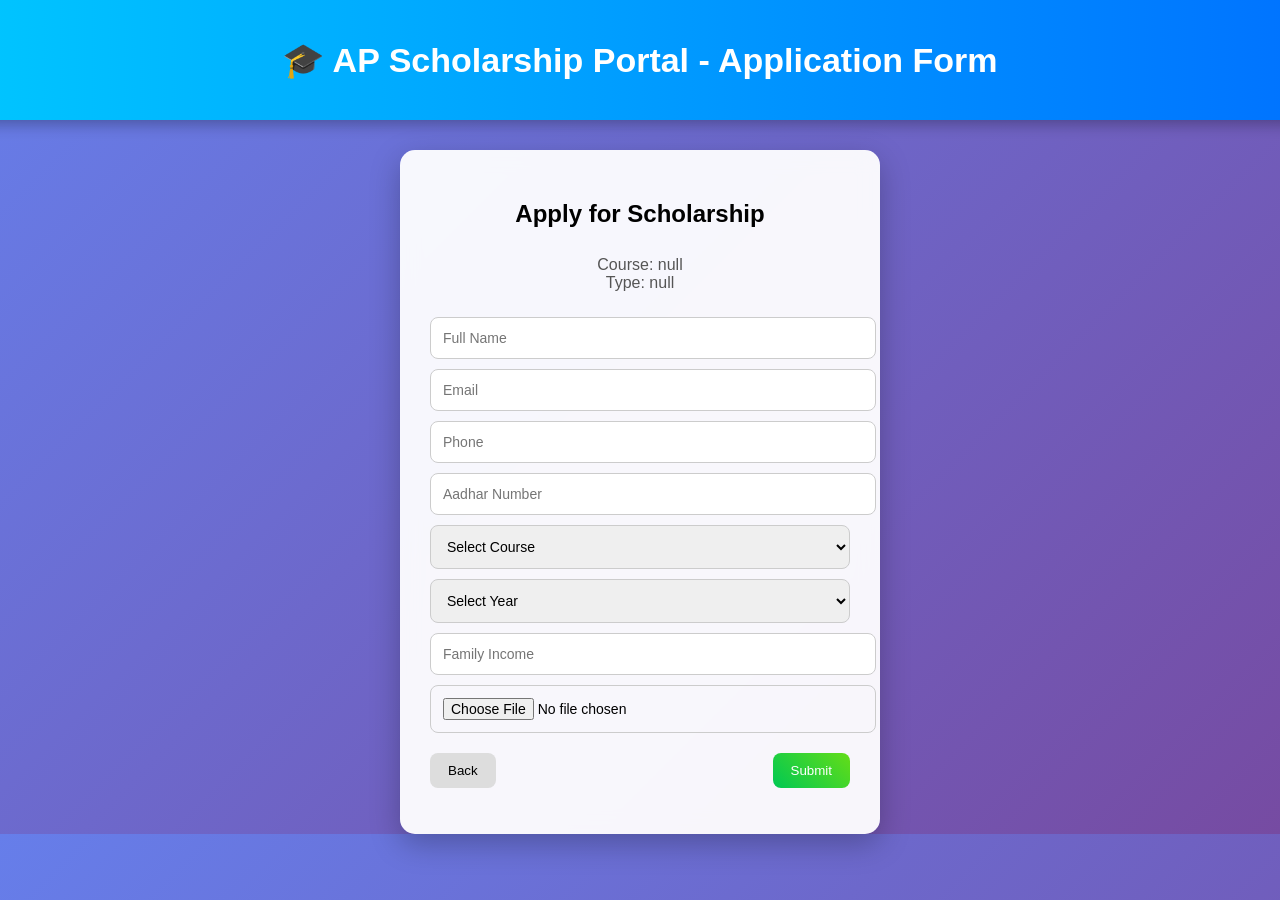
<file: application.html>
<!DOCTYPE html>
<html lang="en">
<head>
<meta charset="UTF-8">
<title>Scholarship Application</title>
<meta name="viewport" content="width=device-width, initial-scale=1.0">

<style>

/* ===== BACKGROUND ===== */
body {
    margin: 0;
    font-family: 'Segoe UI', sans-serif;
    background: linear-gradient(135deg, #667eea, #764ba2);
    display: flex;
    flex-direction: column;
    align-items: center;
}

/* ===== HEADER ===== */
.header {
    width: 100%;
    text-align: center;
    padding: 40px;
    font-size: 34px;
    font-weight: bold;
    color: white;
    background: linear-gradient(90deg,#00c6ff,#0072ff);
    box-shadow: 0 4px 15px rgba(0,0,0,0.3);
}

/* ===== FORM CONTAINER ===== */
.container {
    width: 100%;
    display: flex;
    justify-content: center;
    margin-top: 30px;
}

/* ===== FORM BOX ===== */
.form-box {
    background: rgba(255,255,255,0.95);
    backdrop-filter: blur(10px);
    padding: 30px;
    border-radius: 15px;
    width: 420px;
    box-shadow: 0 10px 30px rgba(0,0,0,0.25);
    animation: fadeIn 0.8s ease;
}

/* ===== TITLE ===== */
.form-box h2 {
    text-align: center;
    margin-bottom: 10px;
}

.sch-info {
    text-align: center;
    margin-bottom: 15px;
    color: #555;
}

/* ===== INPUTS ===== */
input, select {
    width: 100%;
    padding: 12px;
    margin-top: 10px;
    border-radius: 8px;
    border: 1px solid #ccc;
    transition: 0.3s;
    font-size: 14px;
}

input:focus, select:focus {
    border-color: #0072ff;
    box-shadow: 0 0 8px rgba(0,114,255,0.3);
}

/* ===== BUTTONS ===== */
.btn-group {
    display: flex;
    justify-content: space-between;
    margin-top: 20px;
}

button {
    padding: 10px 18px;
    border: none;
    border-radius: 8px;
    cursor: pointer;
    transition: 0.3s;
}

/* BACK */
.back-btn {
    background: #ddd;
}

.back-btn:hover {
    background: #bbb;
}

/* SUBMIT */
.submit-btn {
    background: linear-gradient(45deg,#00c853,#64dd17);
    color: white;
}

.submit-btn:hover {
    transform: scale(1.05);
}

/* SUCCESS */
#msg {
    text-align: center;
    margin-top: 15px;
    font-weight: bold;
}

/* ===== ANIMATION ===== */
@keyframes fadeIn {
    from {
        opacity: 0;
        transform: translateY(30px);
    }
    to {
        opacity: 1;
        transform: translateY(0);
    }
}

</style>
</head>

<body>

<div class="header">🎓 AP Scholarship Portal - Application Form</div>

<div class="container">
<div class="form-box">

<h2>Apply for Scholarship</h2>

<div class="sch-info">
    <b id="schName"></b><br>
    <span id="schCourse"></span><br>
    <span id="schType"></span>
</div>

<input type="text" placeholder="Full Name">
<input type="email" placeholder="Email">
<input type="number" placeholder="Phone">
<input type="number" placeholder="Aadhar Number">

<select id="course" onchange="updateYears()">
<option value="">Select Course</option>
<option value="Intermediate">Intermediate</option>    
<option value="Deploma">Deploma</option>
<option value="B.Tech">B.Tech</option>
<option value="Degree">Degree</option>    
<option value="M.Tech">M.Tech</option>
</select>

<select id="year">
<option>Select Year</option>
</select>

<input type="text" placeholder="Family Income">
<input type="file">

<div class="btn-group">
<button class="back-btn" onclick="goBack()">Back</button>
<button class="submit-btn" onclick="submitForm()">Submit</button>
</div>

<p id="msg"></p>

</div>
</div>

<script>
/* GET DATA */
let params = new URLSearchParams(window.location.search);
document.getElementById("schName").innerText = params.get("name");
document.getElementById("schCourse").innerText = "Course: " + params.get("course");
document.getElementById("schType").innerText = "Type: " + params.get("type");

/* SUBMIT */
function submitForm(){
    let msg = document.getElementById("msg");

    msg.innerText = "✅ Application Submitted Successfully!";
    msg.style.color = "green";

    setTimeout(()=>{
        msg.innerText="";
    },3000);
}

/* BACK */
function goBack(){
    window.history.back();
}
function updateYears(){

    let course = document.getElementById("course").value;
    let year = document.getElementById("year");

    year.innerHTML = '<option>Select Year</option>';

    if(course === "Intermediate"){
        year.innerHTML += `<option>1st Year</option><option>2nd Year</option>`;
    }
    else if(course === "Diploma"){
        year.innerHTML += `<option>1st Year</option><option>2nd Year</option><option>3rd Year</option>`;
    }
    else if(course === "B.Tech"){
        year.innerHTML += `<option>1st Year</option><option>2nd Year</option><option>3rd Year</option><option>4th Year</option>`;
    }
    else if(course === "Degree"){
        year.innerHTML += `<option>1st Year</option><option>2nd Year</option><option>3rd Year</option>`;
    }
    else if(course === "M.Tech"){
        year.innerHTML += `<option>1st Year</option><option>2nd Year</option>`;
    }
}
updateYears();
</script>

</body>
</html>
</file>
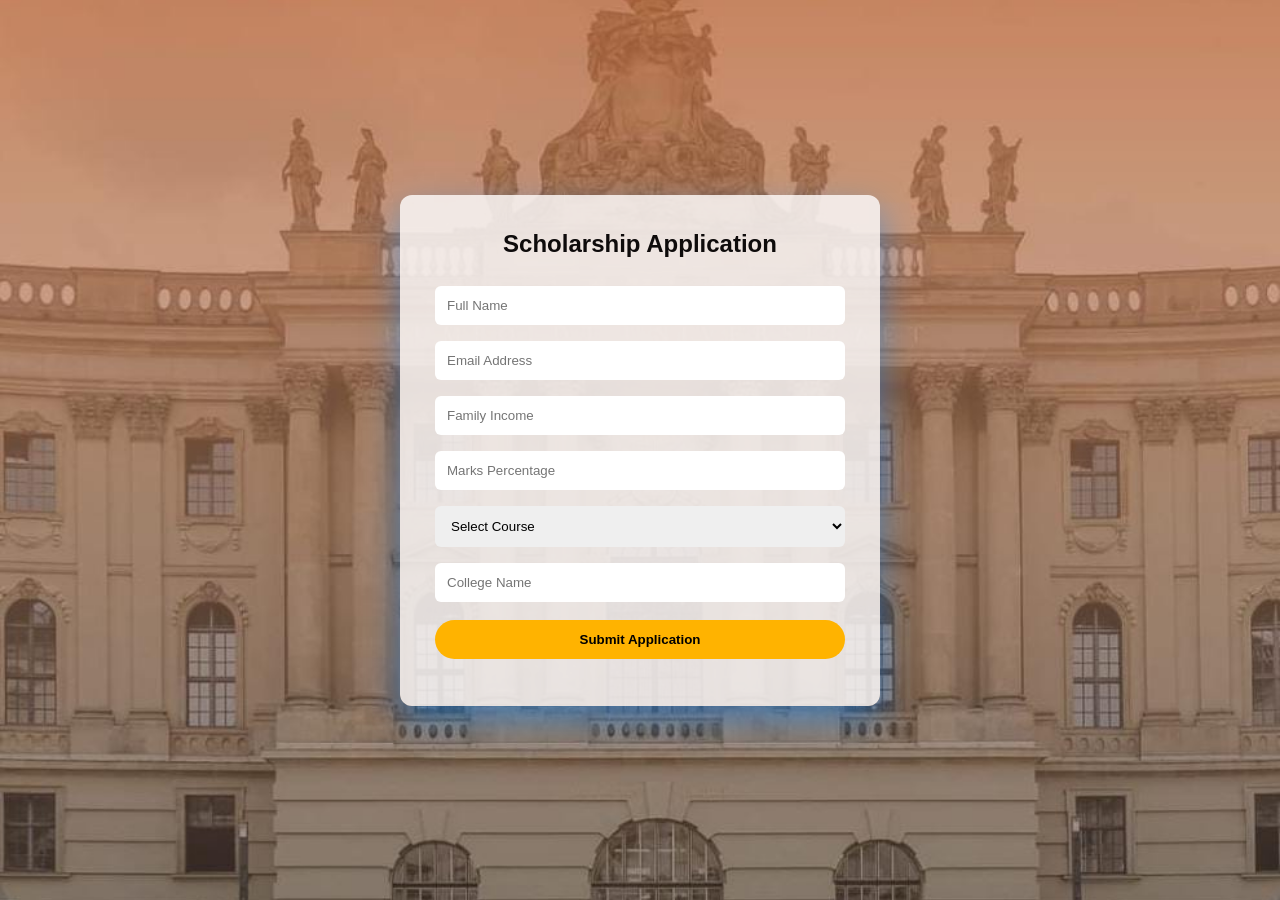
<file: apply.html>
<!DOCTYPE html>
<html lang="en">
<head>
<meta charset="UTF-8">
<title>Scholarship Application Form</title>

<style>

*{
margin:0;
padding:0;
box-sizing:border-box;
font-family:Arial, sans-serif;
}

body{
height:100vh;
display:flex;
justify-content:center;
align-items:center;
background-image:url("scholarship-bg.jpg");
background-size:cover;
background-position:center;
background-repeat:no-repeat;
}

/* Form Card */

.form-box{
width:480px;
background:rgba(249, 247, 247, 0.85);
padding:35px;
border-radius:12px;
color:rgb(14, 11, 11);
box-shadow:0 15px 35px rgba(7, 133, 252, 0.5);
}

/* Heading */

.form-box h2{
text-align:center;
margin-bottom:20px;
}

/* Input fields */

.form-box input,
.form-box select{
width:100%;
padding:12px;
margin:8px 0;
border:none;
border-radius:6px;
}

/* Button */

.form-box button{
width:100%;
padding:12px;
margin-top:10px;
background:#ffb300;
border:none;
border-radius:25px;
font-weight:bold;
cursor:pointer;
}

/* Message */

#msg{
margin-top:12px;
text-align:center;
font-weight:bold;

}

</style>
</head>

<body>

<div class="form-box">

<h2>Scholarship Application</h2>

<input type="text" id="name" placeholder="Full Name">

<input type="email" id="email" placeholder="Email Address">

<input type="number" id="income" placeholder="Family Income">

<input type="number" id="marks" placeholder="Marks Percentage">

<select id="course">
<option value="">Select Course</option>
<option>B.Tech</option>
<option>B.Sc</option>
<option>B.Com</option>
<option>M.Tech</option>
</select>

<input type="text" id="college" placeholder="College Name">

<button onclick="submitForm()">Submit Application</button>

<p id="msg"></p>

</div>

<script>

function submitForm(){

var name=document.getElementById("name").value;
var email=document.getElementById("email").value;
var income=document.getElementById("income").value;
var marks=document.getElementById("marks").value;
var course=document.getElementById("course").value;
var college=document.getElementById("college").value;

var msg=document.getElementById("msg");

if(name=="" || email=="" || income=="" || marks=="" || course=="" || college==""){

msg.style.color="red";
msg.innerHTML="Please fill all fields";

}
else{

msg.style.color="darkgreen";
msg.innerHTML="Application Submitted Successfully";

}

}

</script>

</body>
</html>
</file>
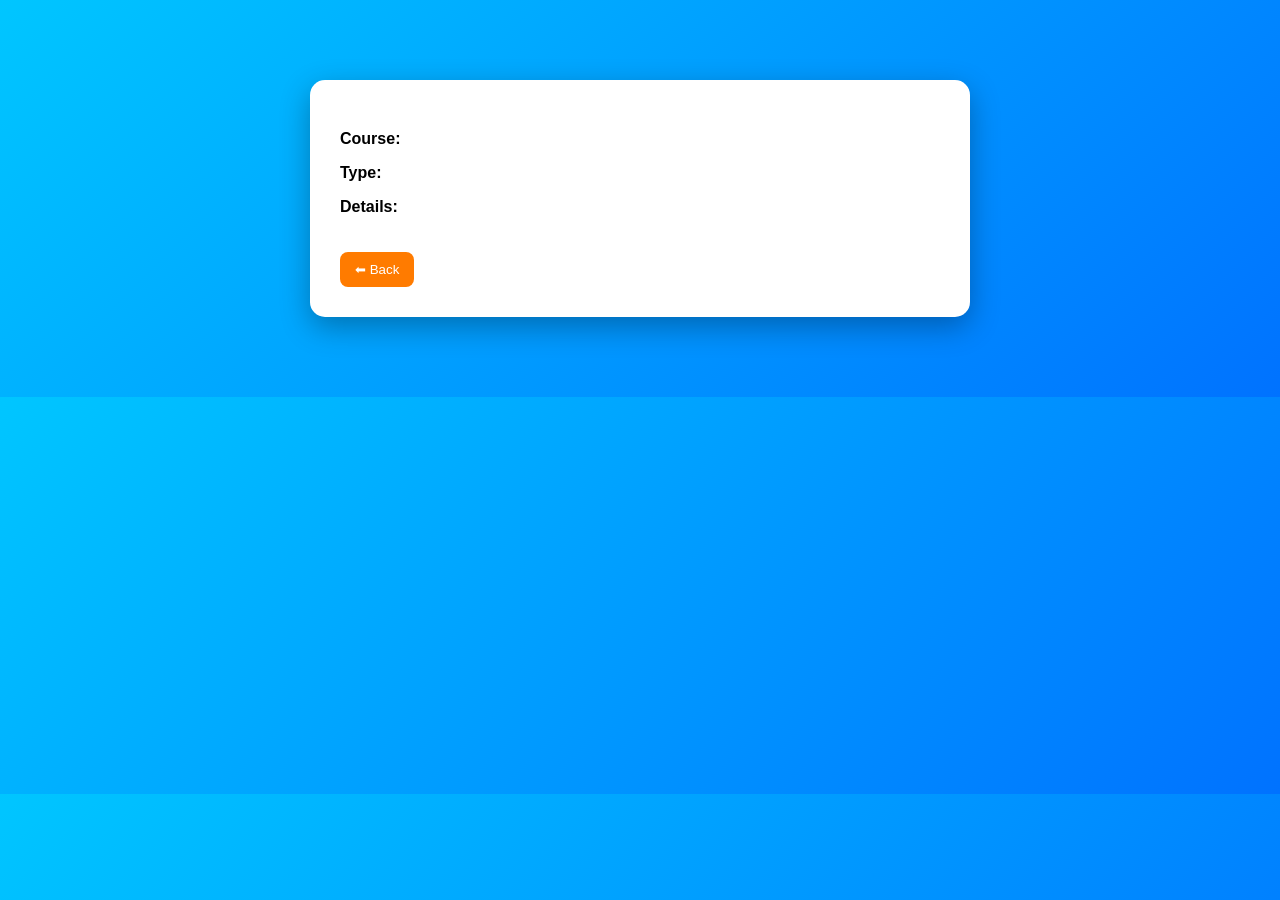
<file: details.html>
<!DOCTYPE html>
<html lang="en">
<head>
<meta charset="UTF-8">
<meta name="viewport" content="width=device-width, initial-scale=1.0">
<title>Scholarship Details</title>

<style>
body {
    margin: 0;
    font-family: 'Segoe UI', sans-serif;
    background: linear-gradient(135deg,#00c6ff,#0072ff);
    color: white;
}

/* CARD */
.container {
    max-width: 600px;
    margin: 80px auto;
    background: white;
    color: black;
    padding: 30px;
    border-radius: 15px;
    box-shadow: 0 10px 30px rgba(0,0,0,0.3);
    animation: fade 0.5s ease;
}

@keyframes fade {
    from{opacity:0; transform:translateY(20px);}
    to{opacity:1; transform:translateY(0);}
}

h2 {
    color: #0072ff;
}

.btn {
    margin-top: 20px;
    padding: 10px 15px;
    border: none;
    background: #ff7b00;
    color: white;
    border-radius: 8px;
    cursor: pointer;
}
</style>
</head>

<body>

<div class="container">
    <h2 id="name"></h2>
    <p><strong>Course:</strong> <span id="course"></span></p>
    <p><strong>Type:</strong> <span id="type"></span></p>
    <p><strong>Details:</strong></p>
    <p id="details"></p>

    <button class="btn" onclick="goBack()">⬅ Back</button>
</div>

<script>
/* GET URL DATA */
const params = new URLSearchParams(window.location.search);

document.getElementById("name").innerText = params.get("name");
document.getElementById("course").innerText = params.get("course");
document.getElementById("type").innerText = params.get("type");
document.getElementById("details").innerText = params.get("details");

/* BACK BUTTON */
function goBack(){
    window.history.back();
}
</script>

</body>
</html>
</file>
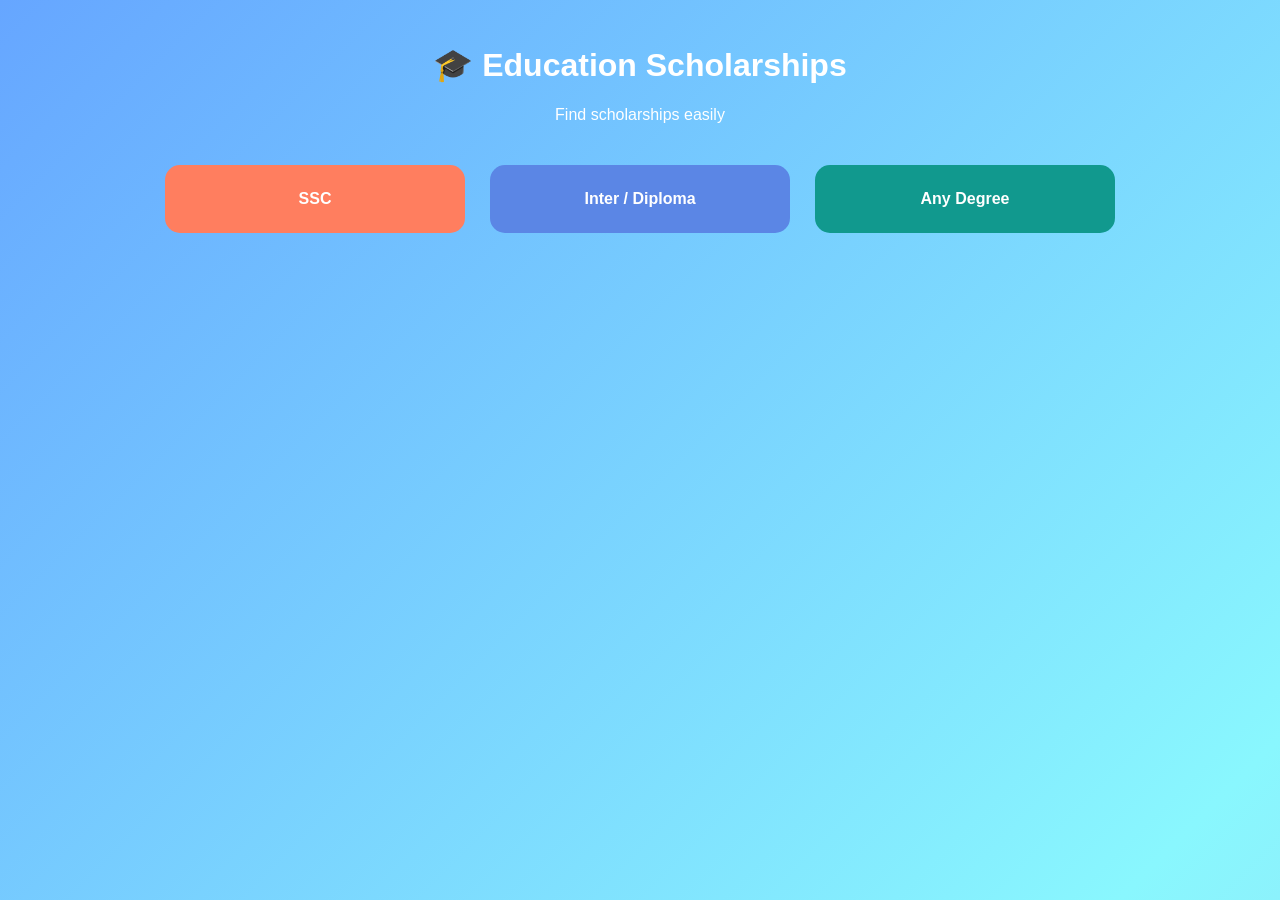
<file: education.html>
<!DOCTYPE html>
<html lang="en">
<head>
<meta charset="UTF-8">
<title>Education Scholarships</title>

<style>

/* ===== BODY ===== */
body{
    margin: 0;
    font-family: Arial;
    background: linear-gradient(-45deg, #74ebd5, #acb6e5, #89f7fe, #66a6ff);
    background-size: 400% 400%;
    animation: bg 10s ease infinite;
}

@keyframes bg{
    0%{background-position:0%}
    50%{background-position:100%}
    100%{background-position:0%}
}

/* HEADER */
.header{
    text-align:center;
    color:white;
    padding:25px;
}

/* BOXES */
.boxes{
    display:flex;
    justify-content:center;
    gap:25px;
    flex-wrap:wrap;
}

.box{
    width:250px;
    padding:25px;
    border-radius:15px;
    color:white;
    text-align:center;
    cursor:pointer;
    font-weight:bold;
    transition:0.3s;
}

.box:hover{ transform:scale(1.08); }

.tenth{background:#ff7e5f;}
.inter{background:#5b86e5;}
.degree{background:#11998e;}

/* LIST */
.list-box{
    display:none;
    width:80%;
    margin:40px auto;
    padding:20px;
    border-radius:10px;
    color:white;
}

.theme-tenth{background:#ff7e5f;}
.theme-inter{background:#5b86e5;}
.theme-degree{background:#11998e;}

.scholarship-item{
    background:white;
    color:black;
    margin:10px;
    padding:10px;
    border-radius:8px;
    display:flex;
    justify-content:space-between;
    align-items:center;
}

/* APPLY BUTTON */
.apply-btn{
    background:green;
    color:white;
    border:none;
    padding:6px 10px;
    cursor:pointer;
}

/* POPUP */
.form-popup{
    display:none;
    position:fixed;
    top:50%;
    left:50%;
    transform:translate(-50%,-50%);
    background:white;
    padding:20px;
    border-radius:10px;
    width:300px;
    box-shadow:0 0 15px rgba(0,0,0,0.3);
}

.form-popup input{
    width:100%;
    margin:8px 0;
    padding:8px;
}

.form-popup button{
    width:100%;
    padding:10px;
    background:blue;
    color:white;
    border:none;
}

/* SUCCESS */
.success{
    color:green;
    display:none;
    text-align:center;
}

</style>
</head>

<body>

<div class="header">
    <h1>🎓 Education Scholarships</h1>
    <p>Find scholarships easily</p>
</div>

<!-- BOXES -->
<div class="boxes">
    <div class="box tenth" onclick="showList('tenth')">SSC</div>
    <div class="box inter" onclick="showList('inter')">Inter / Diploma</div>
    <div class="box degree" onclick="showList('degree')">Any Degree</div>
</div>

<!-- LIST -->
<div class="list-box" id="scholarships">
    <h2 id="title"></h2>
    <div id="list"></div>
    <br>
    <button onclick="goBack()">← Back</button>
</div>

<!-- FORM -->
<div class="form-popup" id="form">
    <h3>Apply Scholarship</h3>
    <input type="text" placeholder="Full Name">
    <input type="text" placeholder="Aadhar Number">
    <input type="file">
    <button onclick="submitForm()">Submit Application</button>
    <p class="success" id="successMsg">✅ Application Submitted Successfully</p>
</div>

<script>

/* SHOW LIST */
function showList(type){

    let box = document.getElementById("scholarships");
    let title = document.getElementById("title");
    let list = document.getElementById("list");

    box.style.display="block";
    box.className="list-box";

    let data=[];

    if(type==="tenth"){
        title.innerText="SSC Scholarships";
        box.classList.add("theme-tenth");
        data=["Pre-Matric Scholarship","SSC State Scheme"];
    }

    if(type==="inter"){
        title.innerText="Inter / Diploma Scholarships";
        box.classList.add("theme-inter");
        data=["Post-Matric Scholarship","Central Scheme"];
    }

    if(type==="degree"){
        title.innerText="Degree Scholarships";
        box.classList.add("theme-degree");
        data=["AICTE Scholarship","Merit Scheme"];
    }

    list.innerHTML="";

    data.forEach(item=>{
        list.innerHTML += `
        <div class="scholarship-item">
            ${item}
        </div>`;
    });
}

/* BACK */
function goBack(){
    document.getElementById("scholarships").style.display="none";
}

/* OPEN FORM (FIXED) */
function openForm(){
    document.getElementById("form").style.display="block";
    document.getElementById("successMsg").style.display="none";
}

/* SUBMIT (FIXED) */
function submitForm(){
    document.getElementById("successMsg").style.display="block";
}

</script>

</body>
</html>
</file>
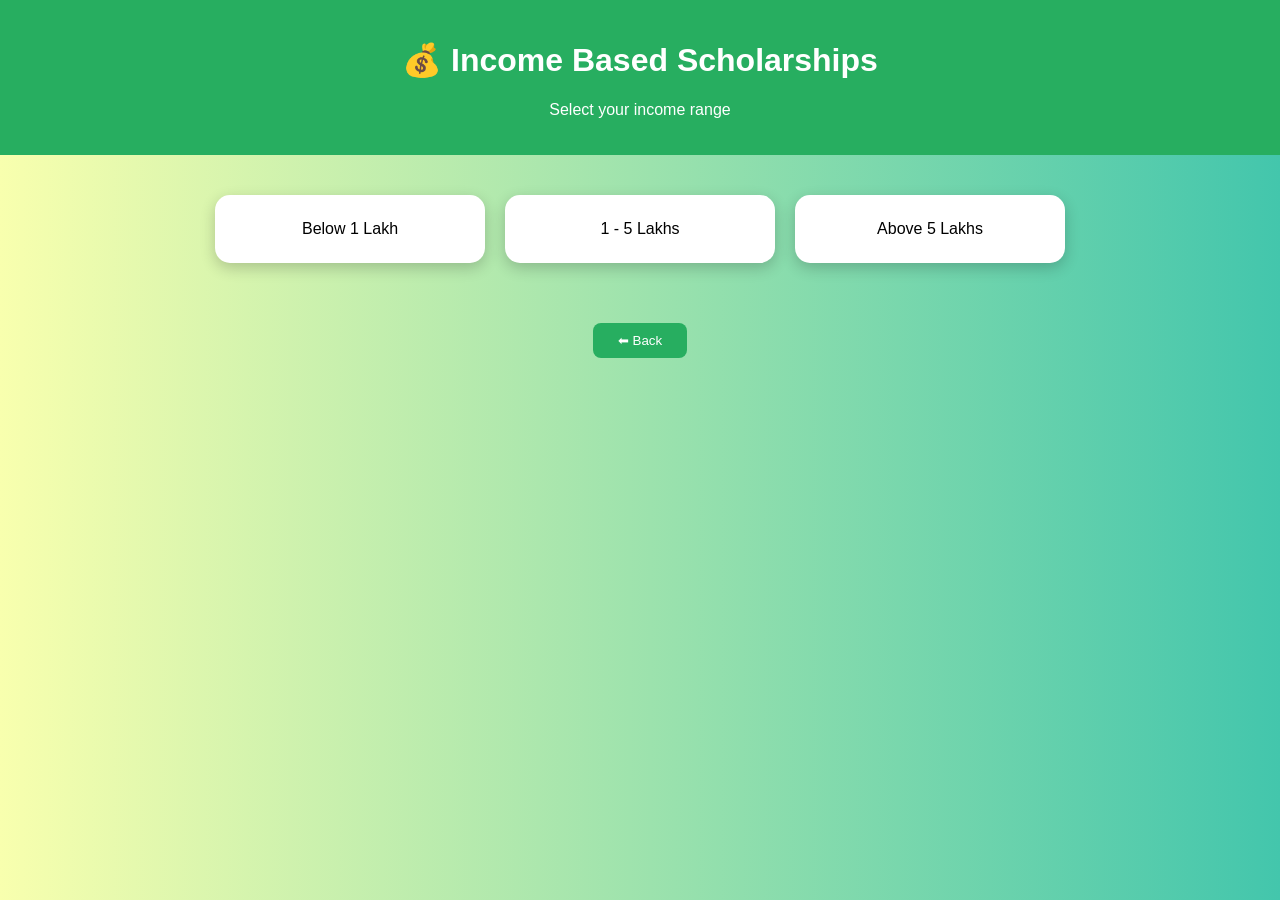
<file: income.html>
<!DOCTYPE html>
<html lang="en">
<head>
<meta charset="UTF-8">
<title>Income Based Scholarships</title>

<style>
body {
    font-family: 'Segoe UI', sans-serif;
    margin: 0;
    background: linear-gradient(to right, #f8ffae, #43c6ac);
}

header {
    background: #27ae60;
    color: white;
    text-align: center;
    padding: 20px;
}

.container {
    display: flex;
    justify-content: center;
    gap: 20px;
    padding: 40px;
    flex-wrap: wrap;
}

.card {
    background: white;
    padding: 25px;
    width: 220px;
    border-radius: 15px;
    text-align: center;
    cursor: pointer;
    transition: 0.3s;
    box-shadow: 0 5px 15px rgba(0,0,0,0.2);
}

.card:hover {
    transform: translateY(-10px);
    background: #eaffea;
}

.question-box {
    display: none;
    text-align: center;
    margin-top: 20px;
}

.btn {
    padding: 10px 20px;
    margin: 10px;
    border: none;
    border-radius: 8px;
    cursor: pointer;
    font-size: 16px;
}

.yes {
    background: #2ecc71;
    color: white;
}

.no {
    background: #e74c3c;
    color: white;
}

.result {
    display: none;
    width: 70%;
    margin: 30px auto;
    background: white;
    padding: 20px;
    border-radius: 10px;
    box-shadow: 0 5px 15px rgba(0,0,0,0.2);
}

ul {
    text-align: left;
}

.back {
    display: block;
    margin: 20px auto;
    padding: 10px 25px;
    background: #27ae60;
    color: white;
    border: none;
    border-radius: 8px;
    cursor: pointer;
}
</style>

</head>

<body>

<header>
<h1>💰 Income Based Scholarships</h1>
<p>Select your income range</p>
</header>

<div class="container">

<div class="card" onclick="selectIncome('low')">Below 1 Lakh</div>
<div class="card" onclick="selectIncome('mid')">1 - 5 Lakhs</div>
<div class="card" onclick="selectIncome('high')">Above 5 Lakhs</div>

</div>

<!-- Question -->
<div class="question-box" id="questionBox">
<h2>Is there any Government Employee in your family?</h2>
<button class="btn yes" onclick="showResult('yes')">Yes</button>
<button class="btn no" onclick="showResult('no')">No</button>
</div>

<!-- Result -->
<div class="result" id="resultBox"></div>

<button class="back" onclick="goBack()">⬅ Back</button>

<script>
let selectedIncome = "";

function selectIncome(type){
    selectedIncome = type;
    document.getElementById("questionBox").style.display = "block";
    document.getElementById("resultBox").style.display = "none";
}

function showResult(answer){
    let result = document.getElementById("resultBox");
    result.style.display = "block";

    let content = "<h3>Available Scholarships:</h3><ul>";

    if(answer === "yes"){
        if(selectedIncome === "low"){
            content += "<li>AP EBC Scholarship</li><li>Post Matric Scholarship</li>";
        }
        else if(selectedIncome === "mid"){
            content += "<li>Merit Cum Means Scholarship</li><li>State Govt Support Scheme</li>";
        }
        else{
            content += "<li>Limited Govt Scholarships Available</li>";
        }
    }
    else{
        if(selectedIncome === "low"){
            content += "<li>YS Jagananna Vidya Deevena</li><li>Full Fee Reimbursement</li>";
        }
        else if(selectedIncome === "mid"){
            content += "<li>Partial Fee Reimbursement</li><li>Private Scholarships</li>";
        }
        else{
            content += "<li>Merit Based Private Scholarships</li>";
        }
    }

    content += "</ul>";

    result.innerHTML = content;
}

function goBack(){
    window.location.href = "index.html";
}
</script>

</body>
</html>
</file>
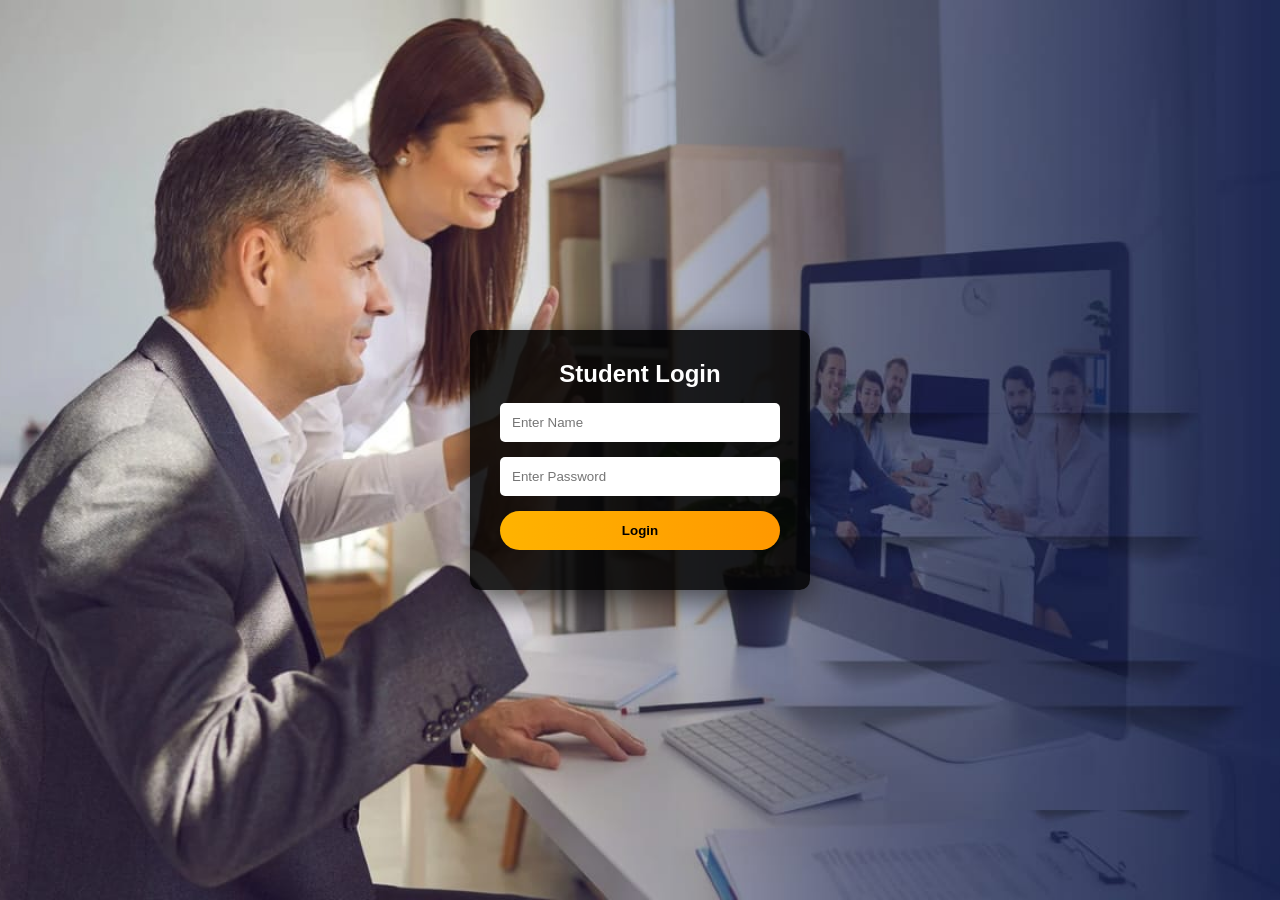
<file: login.html>
<!DOCTYPE html>
<html>
<head>
<title>Student Scholarship Portal</title>

<style>

*{
margin:0;
padding:0;
box-sizing:border-box;
font-family:Arial;
}

/* Background */

body{
height:100vh;
display:flex;
justify-content:center;
align-items:center;

background-image:url("login-bg.jpg");
background-size:cover;
background-position:center;
background-repeat:no-repeat;
}

/* Container */

.container{
display:flex;
flex-direction:column;
align-items:center;
gap:20px;
}

/* Welcome Message */

#welcome{
color:white;
font-size:26px;
font-weight:bold;
text-align:center;
}

/* Login Box */

.login-box{
width:340px;
background:rgba(0,0,0,0.85);
padding:30px;
border-radius:10px;
color:white;
box-shadow:0 10px 30px rgba(0,0,0,0.6);
}

/* Eligibility Box */

.eligibility-box{
width:340px;
background:rgba(0,0,0,0.85);
padding:30px;
border-radius:10px;
color:white;
box-shadow:0 10px 30px rgba(0,0,0,0.6);

display:none;
}

/* Headings */

h2{
margin-bottom:15px;
text-align:center;
}

/* Inputs */

input{
width:100%;
padding:12px;
margin-bottom:15px;
border:none;
border-radius:5px;
}

/* Buttons */

button{
width:100%;
padding:12px;
background:linear-gradient(to right,#ffb300,#ff9800);
border:none;
border-radius:25px;
font-weight:bold;
cursor:pointer;
transition:0.3s;
}

button:hover{
transform:scale(1.05);
}

/* Messages */

#loginMsg{
margin-top:10px;
font-weight:bold;
text-align:center;
}

#result{
margin-top:10px;
font-weight:bold;
text-align:center;
}

</style>

</head>

<body>

<div class="container">

<p id="welcome"></p>

<!-- LOGIN PORTION -->

<div class="login-box">

<h2>Student Login</h2>

<input type="text" id="name" placeholder="Enter Name">

<input type="password" placeholder="Enter Password">

<button type="button" onclick="login()">Login</button>

<p id="loginMsg"></p>

</div>


<!-- ELIGIBILITY PORTION -->

<div class="eligibility-box" id="eligibilityBox">

<h2>Eligibility Check</h2>

<input type="number" id="income" placeholder="Enter Income">

<input type="number" id="marks" placeholder="Enter Marks Percentage">

<button type="button" onclick="checkEligibility()">Check Eligibility</button>

<p id="result"></p>

</div>

</div>


<script>

/* LOGIN FUNCTION */

function login(){

let name=document.getElementById("name").value;

if(name!=""){

document.getElementById("welcome").innerHTML="Welcome "+name;

document.getElementById("loginMsg").innerHTML="Login Successful";
document.getElementById("loginMsg").style.color="lightgreen";

/* show eligibility */

document.getElementById("eligibilityBox").style.display="block";

}

else{

document.getElementById("loginMsg").innerHTML="Please enter name";
document.getElementById("loginMsg").style.color="red";

}

}


/* ELIGIBILITY CHECK */

function checkEligibility(){

let income=document.getElementById("income").value;
let marks=document.getElementById("marks").value;

if(income<=500000 && marks>=75){

window.location.href="success.html";

}

else{

document.getElementById("result").innerHTML="Not Eligible";
document.getElementById("result").style.color="red";

}

}

</script>

</body>
</html>
</file>
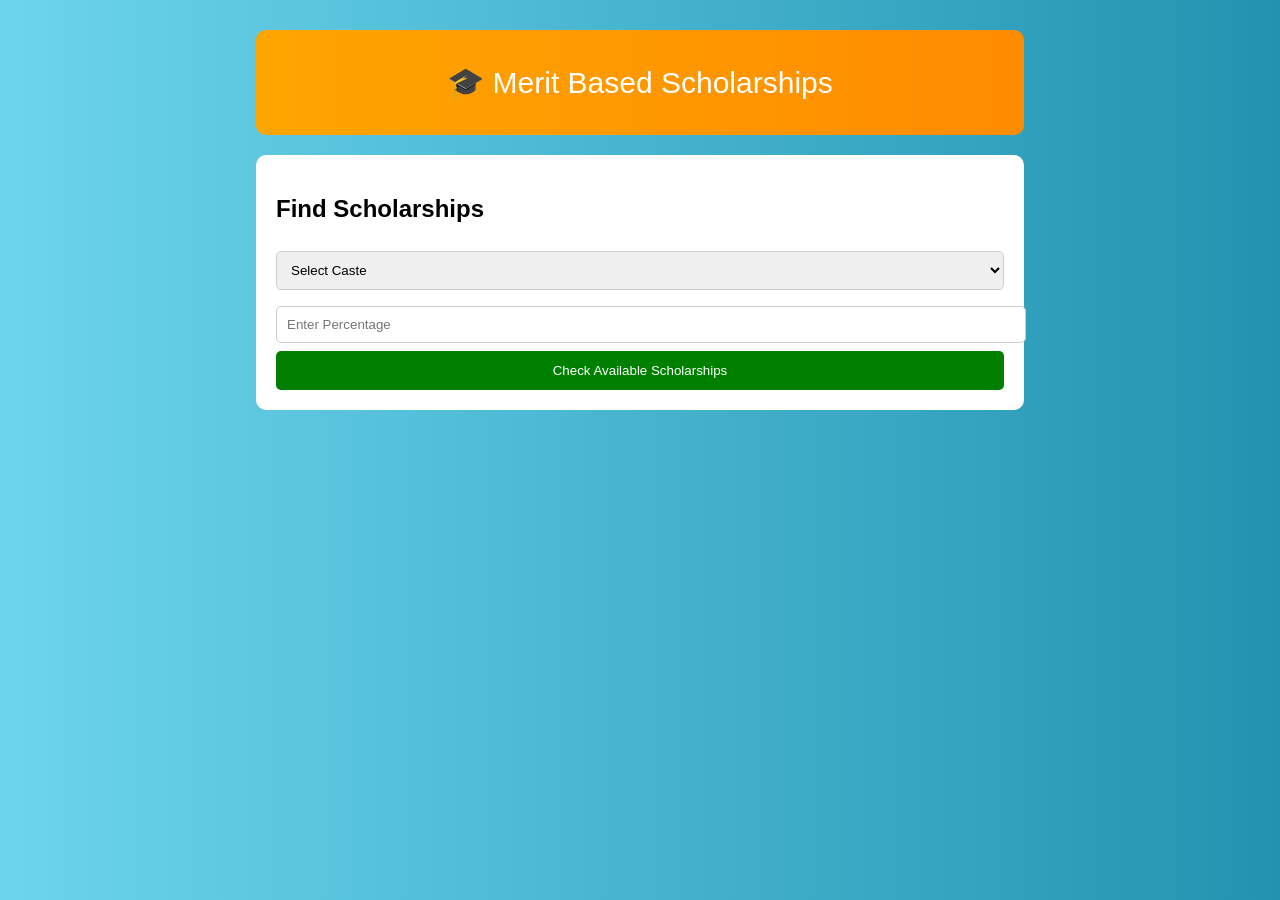
<file: merit.html>
<!DOCTYPE html>
<html lang="en">
<head>
<meta charset="UTF-8">
<title>Merit Scholarships</title>

<style>
body {
    margin: 0;
    font-family: Arial;
    background: linear-gradient(to right, #6dd5ed, #2193b0);
}

.container {
    width: 60%;
    margin: 30px auto;
}

.header {
    background: linear-gradient(to right, orange, darkorange);
    color: white;
    text-align: center;
    padding: 35px;
    border-radius: 10px;
    font-size: 30px;
}

.form-box {
    background: white;
    padding: 20px;
    border-radius: 10px;
    margin-top: 20px;
}

input, select {
    width: 100%;
    padding: 10px;
    margin: 8px 0;
    border-radius: 5px;
    border: 1px solid #ccc;
}

.row {
    display: flex;
    gap: 10px;
}

button {
    width: 100%;
    padding: 12px;
    background: green;
    color: white;
    border: none;
    border-radius: 5px;
    cursor: pointer;
}

button:hover {
    background: darkgreen;
}

.card {
    border: 1px solid #ccc;
    padding: 10px;
    border-radius: 5px;
    margin: 10px 0;
}
</style>

</head>
<body>

<div class="container">

    <div class="header">🎓 Merit Based Scholarships</div>

    <!-- STEP 1: FILTER -->
    <div class="form-box" id="filterBox">

        <h2>Find Scholarships</h2>

        <select id="caste">
            <option value="">Select Caste</option>
            <option value="OC">OC</option>
            <option value="BC">BC</option>
            <option value="SC">SC</option>
            <option value="ST">ST</option>
        </select>

        <input type="number" id="percentage" placeholder="Enter Percentage">

        <button onclick="showScholarships()">Check Available Scholarships</button>

    </div>

    <!-- STEP 2: LIST -->
    <div class="form-box" id="scholarshipList" style="display:none;">
        <h2>Available Scholarships</h2>
        <div id="list"></div>
    </div>

    <!-- STEP 3: FORM -->
    <div class="form-box" id="applyForm" style="display:none;">

        <h2 id="selectedScholarship"></h2>
        <h3>Apply for Scholarship</h3>

        <input type="text" id="fullName" placeholder="Full Name">

        <div class="row">
            <input type="email" placeholder="Email">
            <input type="number" placeholder="Phone">
        </div>

        <input type="number" placeholder="Aadhar Number">

        <div class="row">
            <select id="course" onchange="updateYears()">
                <option value="">Select Course</option>
                <option value="Intermediate">Intermediate</option>
                <option value="Diploma">Diploma</option>
                <option value="BTech">B.Tech</option>
                <option value="Degree">Degree</option>
                <option value="Masters">Masters</option>
            </select>

            <select id="year">
                <option>Select Year</option>
            </select>
        </div>

        <input type="text" placeholder="Family Income">
        <input type="text" placeholder="Top Rank Scholarship">

        <input type="file">

        <button onclick="submitForm()">Submit Application</button>

        <p id="msg"></p>

    </div>

</div>

<script>

// COURSE → YEAR LOGIC
function updateYears(){

    let course = document.getElementById("course").value;
    let year = document.getElementById("year");

    year.innerHTML = '<option>Select Year</option>';

    if(course === "Intermediate"){
        year.innerHTML += `
            <option>1st Year</option>
            <option>2nd Year</option>
        `;
    }
    else if(course === "Diploma"){
        year.innerHTML += `
            <option>1st Year</option>
            <option>2nd Year</option>
            <option>3rd Year</option>
        `;
    }
    else if(course === "BTech"){
        year.innerHTML += `
            <option>1st Year</option>
            <option>2nd Year</option>
            <option>3rd Year</option>
            <option>4th Year</option>
        `;
    }
    else if(course === "Degree"){
        year.innerHTML += `
            <option>1st Year</option>
            <option>2nd Year</option>
            <option>3rd Year</option>
        `;
    }
    else if(course === "Masters"){
        year.innerHTML += `
            <option>1st Year</option>
            <option>2nd Year</option>
        `;
    }
}

// SHOW SCHOLARSHIPS
function showScholarships(){

    let caste = document.getElementById("caste").value;
    let percentage = document.getElementById("percentage").value;

    let list = document.getElementById("list");
    list.innerHTML = "";

    if(caste === "" || percentage === ""){
        alert("Fill all details");
        return;
    }

    let scholarships = [];

    if(percentage >= 90){
        scholarships.push("National Merit Scholarship");
    }

    if(caste === "SC" || caste === "ST"){
        scholarships.push("SC/ST Scholarship");
    }

    if(caste === "BC"){
        scholarships.push("BC Scholarship");
    }

    if(percentage >= 75){
        scholarships.push("State Scholarship");
    }

    scholarships.forEach(function(s){
        list.innerHTML += `
            <div class="card">
                <b>${s}</b><br><br>
                <button onclick="openForm('${s}')">Apply</button>
            </div>
        `;
    });

    document.getElementById("scholarshipList").style.display = "block";
}


// OPEN FORM
function openForm(name){

    document.getElementById("filterBox").style.display = "none";
    document.getElementById("scholarshipList").style.display = "none";
    document.getElementById("applyForm").style.display = "block";

    document.getElementById("selectedScholarship").innerHTML = "Applying for: " + name;
}


// SUBMIT
function submitForm(){

    let name = document.getElementById("fullName").value;

    if(name === ""){
        alert("Enter name");
        return;
    }

    document.getElementById("msg").innerHTML =
        "<b style='color:green;'>Application submitted successfully!</b>";
}

</script>

</body>
</html>
</file>
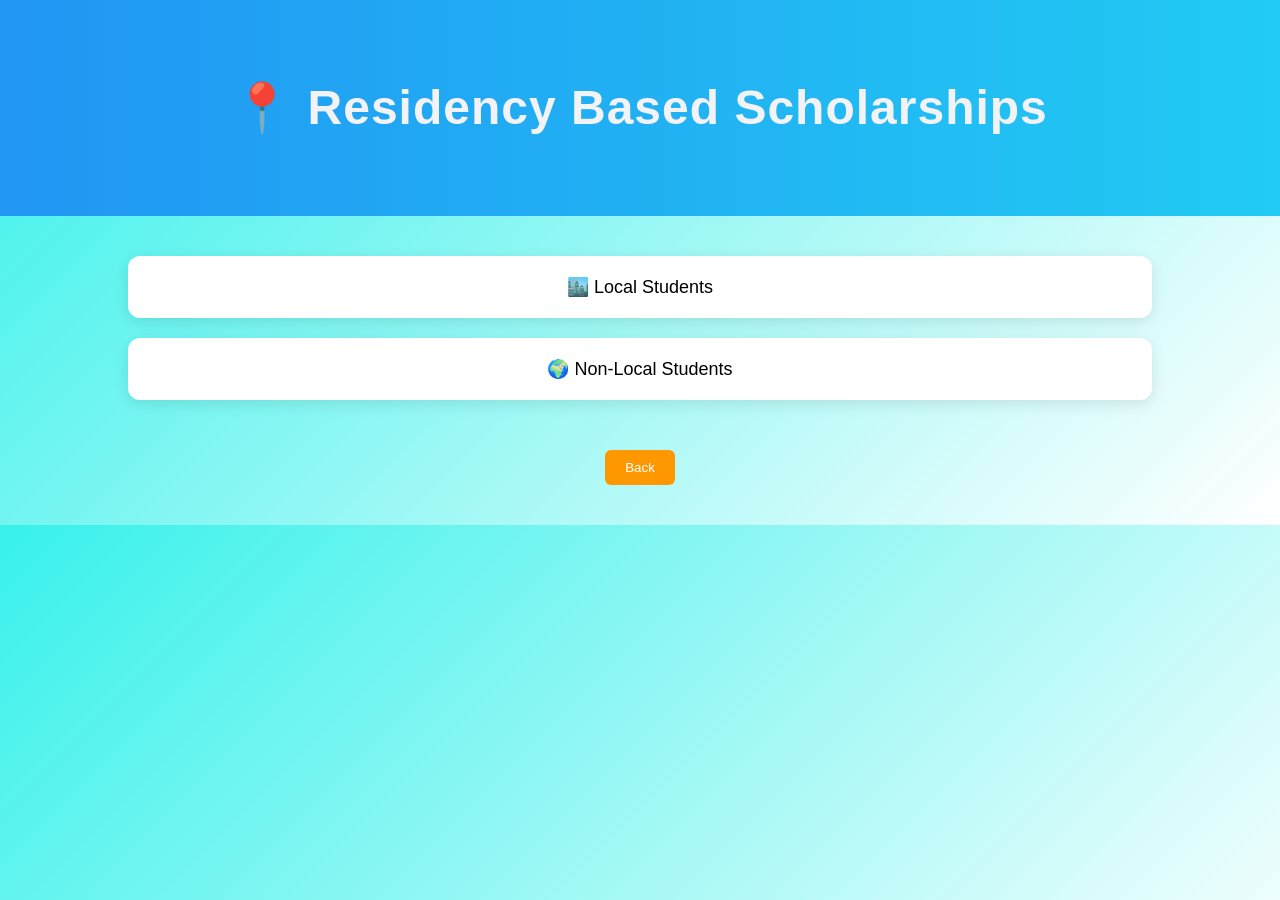
<file: residency.html>
<!DOCTYPE html>
<html lang="en">
<head>
<meta charset="UTF-8">
<title>Residency Based Scholarships</title>

<style>
body {
    margin: 0;
    font-family: 'Segoe UI', sans-serif;
    background: linear-gradient(135deg, #38f1eb, #ffffff);
}

/* HEADER */
.header {
    background: linear-gradient(90deg, #2196f3, #21cbf3);
    color: rgb(243, 242, 247);
    padding: 80px;
    text-align: center;
    font-size: 48px;
    font-weight: bold;
    letter-spacing: 1px;
    animation: slideDown 1s ease;
}

/* ANIMATION */
@keyframes slideDown {
    from {opacity:0; transform:translateY(-40px);}
    to {opacity:1; transform:translateY(0);}
}

/* CONTAINER */
.container {
    width: 80%;
    margin: 40px auto;
    text-align: center;
}

/* BUTTON CARDS */
.card {
    background: white;
    padding: 20px;
    margin: 20px 0;
    border-radius: 12px;
    font-size: 18px;
    cursor: pointer;
    box-shadow: 0 4px 15px rgba(0,0,0,0.1);
    transition: all 0.3s ease;
}

.card:hover {
    transform: translateY(-5px) scale(1.02);
    box-shadow: 0 8px 25px rgba(0,0,0,0.2);
    background: #f0faff;
}

/* SCHOLARSHIP BOX */
.scholarships {
    margin-top: 30px;
    display: none;
    animation: fadeIn 0.5s ease;
}

@keyframes fadeIn {
    from {opacity:0;}
    to {opacity:1;}
}

.scholarship-item {
    background: #ffffff;
    padding: 15px;
    margin: 10px 0;
    border-radius: 10px;
    box-shadow: 0 3px 10px rgba(0,0,0,0.1);
    display: flex;
    justify-content: space-between;
    align-items: center;
}

/* BACK BUTTON */
.back-btn {
    margin-top: 30px;
    padding: 10px 20px;
    background: #ff9800;
    border: none;
    color: white;
    border-radius: 6px;
    cursor: pointer;
}

.back-btn:hover {
    background: #e68900;
}
</style>

</head>

<body>

<div class="header">📍 Residency Based Scholarships</div>

<div class="container">

    <!-- OPTIONS -->
    <div class="card" onclick="showScholarships('local')">
        🏙️ Local Students
    </div>

    <div class="card" onclick="showScholarships('nonlocal')">
        🌍 Non-Local Students
    </div>

    <!-- SCHOLARSHIP LIST -->
    <div id="scholarshipBox" class="scholarships"></div>

    <button class="back-btn" onclick="goBack()">Back</button>

</div>

<script>

function showScholarships(type) {
    let box = document.getElementById("scholarshipBox");
    box.style.display = "block";

    let data = "";

    if(type === "local") {
        data = `
        <div class="scholarship-item">
            AP Local Merit Scholarship
        </div>

        <div class="scholarship-item">
            State Government Fee Reimbursement
        </div>

        <div class="scholarship-item">
            Local Students Talent Scholarship
        `;
    }

    else {
        data = `
        <div class="scholarship-item">
            National Scholarship Scheme
        </div>

        <div class="scholarship-item">
            Central Government Merit Scholarship
        </div>

        <div class="scholarship-item">
            Non-Local Student Support Scheme
        </div>
        `;
    }

    box.innerHTML = data;
}

function goBack() {
    window.history.back();
}

</script>

</body>
</html>
</file>
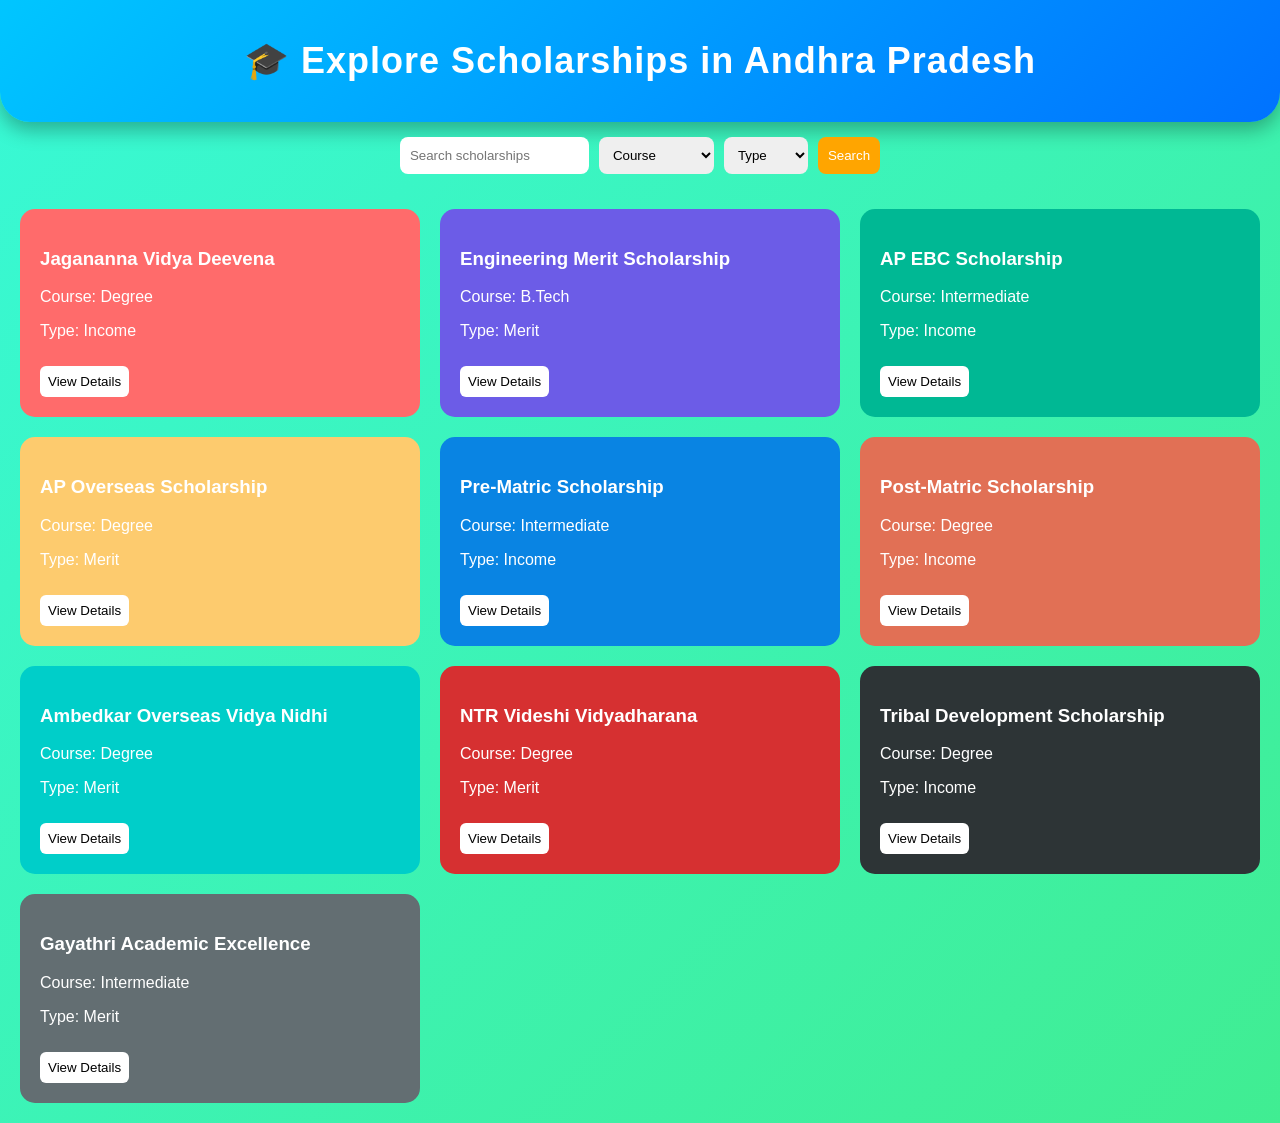
<file: scholarship.html>
<!DOCTYPE html>
<html lang="en">
<head>
<meta charset="UTF-8">
<meta name="viewport" content="width=device-width, initial-scale=1.0">
<title>Explore Scholarships</title>

<style>
body {
    margin: 0;
    font-family: 'Segoe UI', sans-serif;
    background: linear-gradient(-45deg,#4facfe,#00f2fe,#43e97b,#38f9d7);
    background-size: 400% 400%;
    animation: bg 10s infinite;
}

@keyframes bg {
    0%{background-position:0%}
    50%{background-position:100%}
    100%{background-position:0%}
}

header {
    text-align: center;
    font-size: 30px;
    color: white;
    padding: 20px;
    font-weight: bold;
}
/* ===== HERO HEADER (HIGHLIGHTED) ===== */
.hero {
    text-align: center;
    padding: 40px 20px;
    color: white;
    font-size: 28px;
    font-weight: bold;
    background: linear-gradient(135deg, #00c6ff, #0072ff);
    border-bottom-left-radius: 30px;
    border-bottom-right-radius: 30px;
    box-shadow: 0 8px 20px rgba(0,0,0,0.3);
    animation: fadeDown 1s ease;
}

/* TEXT STYLE */
.hero h1 {
    margin: 0;
    font-size: 36px;
    letter-spacing: 1px;
}

/* ANIMATION */
@keyframes fadeDown {
    from {
        opacity: 0;
        transform: translateY(-30px);
    }
    to {
        opacity: 1;
        transform: translateY(0);
    }
}

/* SEARCH */
.search-box {
    display: flex;
    justify-content: center;
    gap: 10px;
    padding: 15px;
}

.search-box input, select, button {
    padding: 10px;
    border-radius: 8px;
    border: none;
}

button {
    background: orange;
    color: white;
    cursor: pointer;
}

/* GRID */
.container {
    display: grid;
    grid-template-columns: repeat(3,1fr);
    gap: 20px;
    padding: 20px;
}

/* CARD */
.card {
    padding: 20px;
    border-radius: 15px;
    color: white;
    transition: 0.3s;
}

.card:hover {
    transform: scale(1.05);
}

/* COLORS */
.card:nth-child(1){background:#ff6b6b;}
.card:nth-child(2){background:#6c5ce7;}
.card:nth-child(3){background:#00b894;}
.card:nth-child(4){background:#fdcb6e;}
.card:nth-child(5){background:#0984e3;}
.card:nth-child(6){background:#e17055;}
.card:nth-child(7){background:#00cec9;}
.card:nth-child(8){background:#d63031;}
.card:nth-child(9){background:#2d3436;}
.card:nth-child(10){background:#636e72;}

.btn {
    margin-top: 10px;
    padding: 8px;
    border: none;
    border-radius: 6px;
    background: white;
    color: black;
    cursor: pointer;
}

/* MODAL */
.modal {
    display: none;
    position: fixed;
    top:0; left:0;
    width:100%; height:100%;
    background: rgba(0,0,0,0.7);
    justify-content: center;
    align-items: center;
}

.modal-content {
    background: white;
    color: black;
    padding: 25px;
    border-radius: 12px;
    width: 350px;
    animation: pop 0.3s ease;
}

@keyframes pop {
    from{transform:scale(0.5);opacity:0;}
    to{transform:scale(1);opacity:1;}
}

.close {
    float:right;
    cursor:pointer;
    color:red;
    font-size:18px;
}
/* APPLY BUTTON */
.apply-btn {
    margin-top: 15px;
    padding: 10px;
    width: 100%;
    background: linear-gradient(45deg, #00c853, #64dd17);
    border: none;
    border-radius: 8px;
    color: white;
    font-size: 16px;
    cursor: pointer;
    transition: 0.3s;
}

.apply-btn:hover {
    transform: scale(1.05);
}

/* SUCCESS MESSAGE */
#successMsg {
    margin-top: 10px;
    font-weight: bold;
    text-align: center;
}
</style>
</head>

<body>

<div class="hero">
    <h1>🎓 Explore Scholarships in Andhra Pradesh</h1>
</div>

<div class="search-box">
    <input type="text" id="search" placeholder="Search scholarships">
    <select id="course">
        <option value="">Course</option>
        <option value="Degree">Degree</option>
        <option value="B.Tech">B.Tech</option>
        <option value="Intermediate">Intermediate</option>
    </select>
    <select id="type">
        <option value="">Type</option>
        <option value="Merit">Merit</option>
        <option value="Income">Income</option>
    </select>
    <button onclick="filterData()">Search</button>
</div>

<div class="container" id="cards"></div>

<!-- MODAL -->
<div class="modal" id="modal">
    <div class="modal-content">
        <span class="close" onclick="closeModal()">✖</span>
        <h3 id="title"></h3>
        <p><strong>Course:</strong> <span id="mcourse"></span></p>
        <p><strong>Type:</strong> <span id="mtype"></span></p>
        <p><strong>Details:</strong></p>
        <p id="mdetails"></p>
        <button class="apply-btn" onclick="goToApply()">Apply Now</button>
<p id="successMsg"></p>
    </div>
</div>

<script>
    function goToApply(){
    let name = document.getElementById("title").innerText;
    let course = document.getElementById("mcourse").innerText;
    let type = document.getElementById("mtype").innerText;

    let url = `application.html?name=${encodeURIComponent(name)}&course=${course}&type=${type}`;

    window.location.href = url;
}

/* DATA */
const scholarships = [
{name:"Jagananna Vidya Deevena",course:"Degree",type:"Income",details:"Full fee reimbursement. Income below ₹2.5L. AP students only."},
{name:"Engineering Merit Scholarship",course:"B.Tech",type:"Merit",details:"Top students get ₹25,000 per year."},
{name:"AP EBC Scholarship",course:"Intermediate",type:"Income",details:"₹10,000 support for EBC students."},
{name:"AP Overseas Scholarship",course:"Degree",type:"Merit",details:"Up to ₹10 Lakhs for abroad studies."},
{name:"Pre-Matric Scholarship",course:"Intermediate",type:"Income",details:"₹8,000 for school students."},
{name:"Post-Matric Scholarship",course:"Degree",type:"Income",details:"Fee reimbursement + allowance."},
{name:"Ambedkar Overseas Vidya Nidhi",course:"Degree",type:"Merit",details:"₹20 Lakhs support for SC/ST."},
{name:"NTR Videshi Vidyadharana",course:"Degree",type:"Merit",details:"₹10 Lakhs for BC students."},
{name:"Tribal Development Scholarship",course:"Degree",type:"Income",details:"Hostel + fee support."},
{name:"Gayathri Academic Excellence",course:"Intermediate",type:"Merit",details:"₹7,500 - ₹20,000."}
];

/* DISPLAY */
function displayData(data){
    let cards = document.getElementById("cards");
    cards.innerHTML = "";

    data.forEach((s,i)=>{
        cards.innerHTML += `
        <div class="card">
            <h3>${s.name}</h3>
            <p>Course: ${s.course}</p>
            <p>Type: ${s.type}</p>
            <button class="btn" onclick="showDetails(${i})">View Details</button>
        </div>`;
    });
}

/* FILTER */
function filterData(){
    let search = document.getElementById("search").value.toLowerCase();
    let course = document.getElementById("course").value;
    let type = document.getElementById("type").value;

    let filtered = scholarships.filter(s =>
        s.name.toLowerCase().includes(search) &&
        (course=="" || s.course==course) &&
        (type=="" || s.type==type)
    );

    displayData(filtered);
}

/* SHOW DETAILS */
function showDetails(index){
    let s = scholarships[index];

    document.getElementById("modal").style.display="flex";
    document.getElementById("title").innerText = s.name;
    document.getElementById("mcourse").innerText = s.course;
    document.getElementById("mtype").innerText = s.type;
    document.getElementById("mdetails").innerText = s.details;
}

/* CLOSE */
function closeModal(){
    document.getElementById("modal").style.display="none";
}

/* LOAD */
displayData(scholarships);

</script>

</body>
</html>
</file>
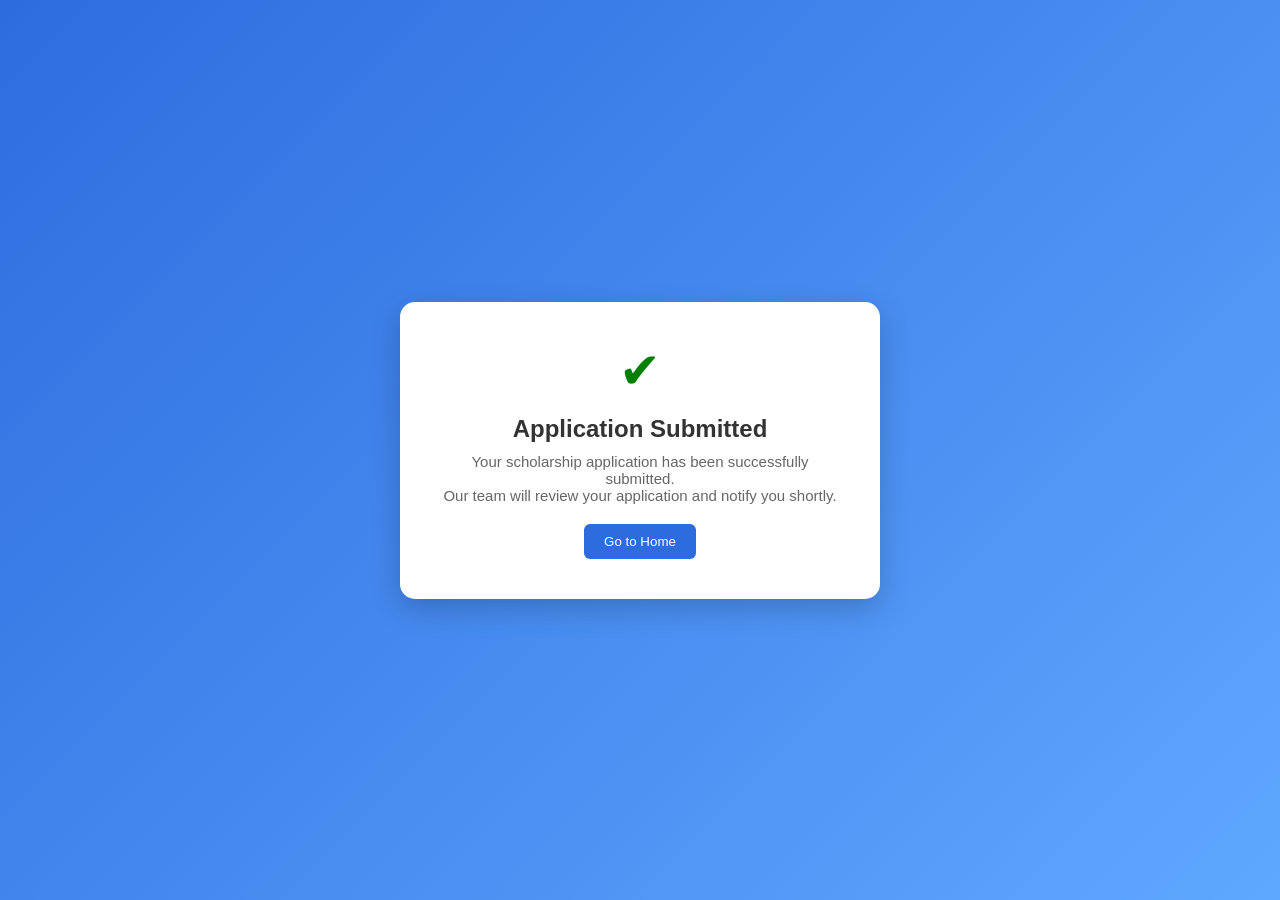
<file: success1.html>
<!DOCTYPE html>
<html lang="en">
<head>
<meta charset="UTF-8">
<title>Application Submitted</title>

<style>
body{
    margin:0;
    height:100vh;
    display:flex;
    justify-content:center;
    align-items:center;
    font-family: 'Segoe UI', Tahoma, Geneva, Verdana, sans-serif;
    background: linear-gradient(135deg, #2d6cdf, #5fa8ff);
}

.card{
    background:white;
    padding:40px;
    border-radius:15px;
    text-align:center;
    width:400px;
    box-shadow:0 10px 30px rgba(0,0,0,0.2);
    animation: fadeIn 0.6s ease-in-out;
}

.icon{
    font-size:50px;
    color:green;
    margin-bottom:15px;
}

.title{
    font-size:24px;
    font-weight:600;
    color:#333;
    margin-bottom:10px;
}

.message{
    color:#666;
    font-size:15px;
    margin-bottom:20px;
}

.btn{
    background:#2d6cdf;
    color:white;
    border:none;
    padding:10px 20px;
    border-radius:6px;
    cursor:pointer;
}

.btn:hover{
    background:#1f4fbf;
}

@keyframes fadeIn{
    from{opacity:0; transform:translateY(20px);}
    to{opacity:1; transform:translateY(0);}
}
</style>
</head>

<body>

<div class="card">

    <div class="icon">✔</div>

    <div class="title">Application Submitted</div>

    <div class="message">
        Your scholarship application has been successfully submitted.<br>
        Our team will review your application and notify you shortly.
    </div>

    <button class="btn" onclick="goHome()">Go to Home</button>

</div>

<script>
function goHome(){
    window.location.href = "index.html";
}
</script>

</body>
</html>
</file>
